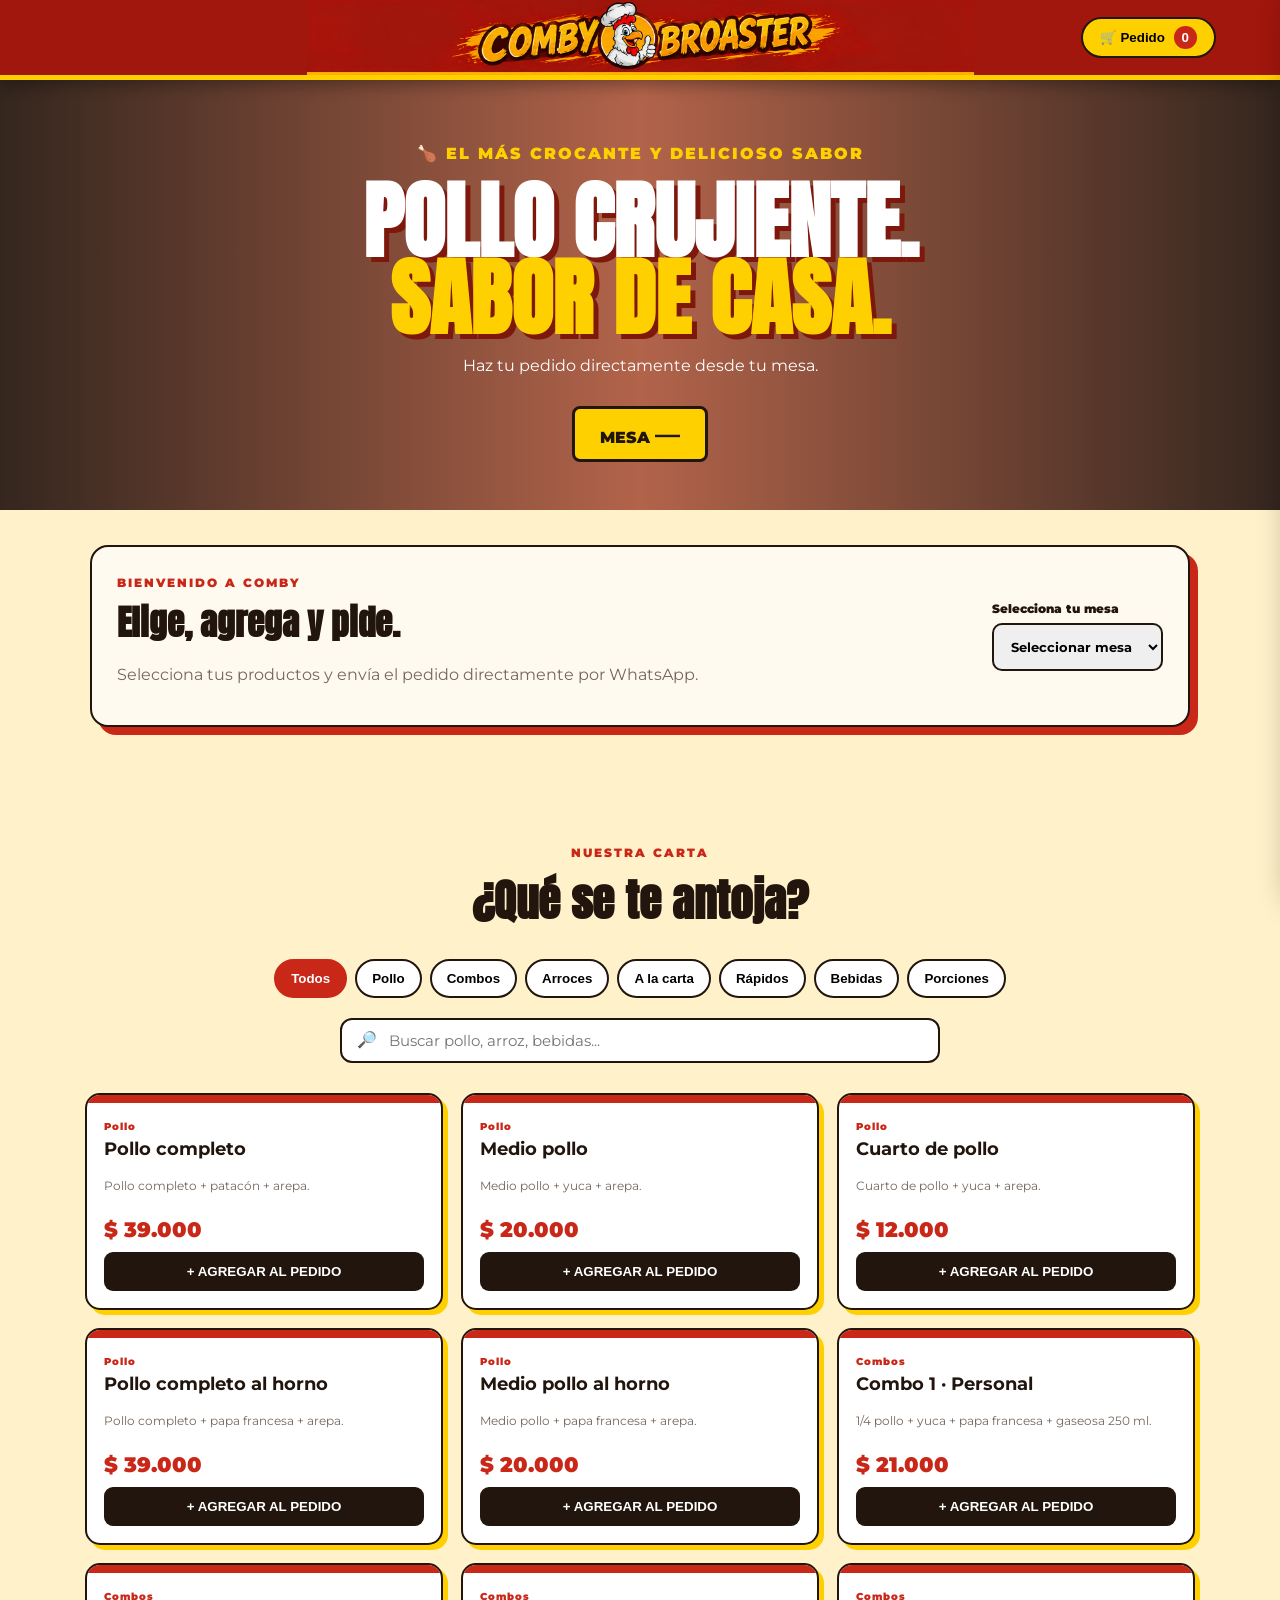
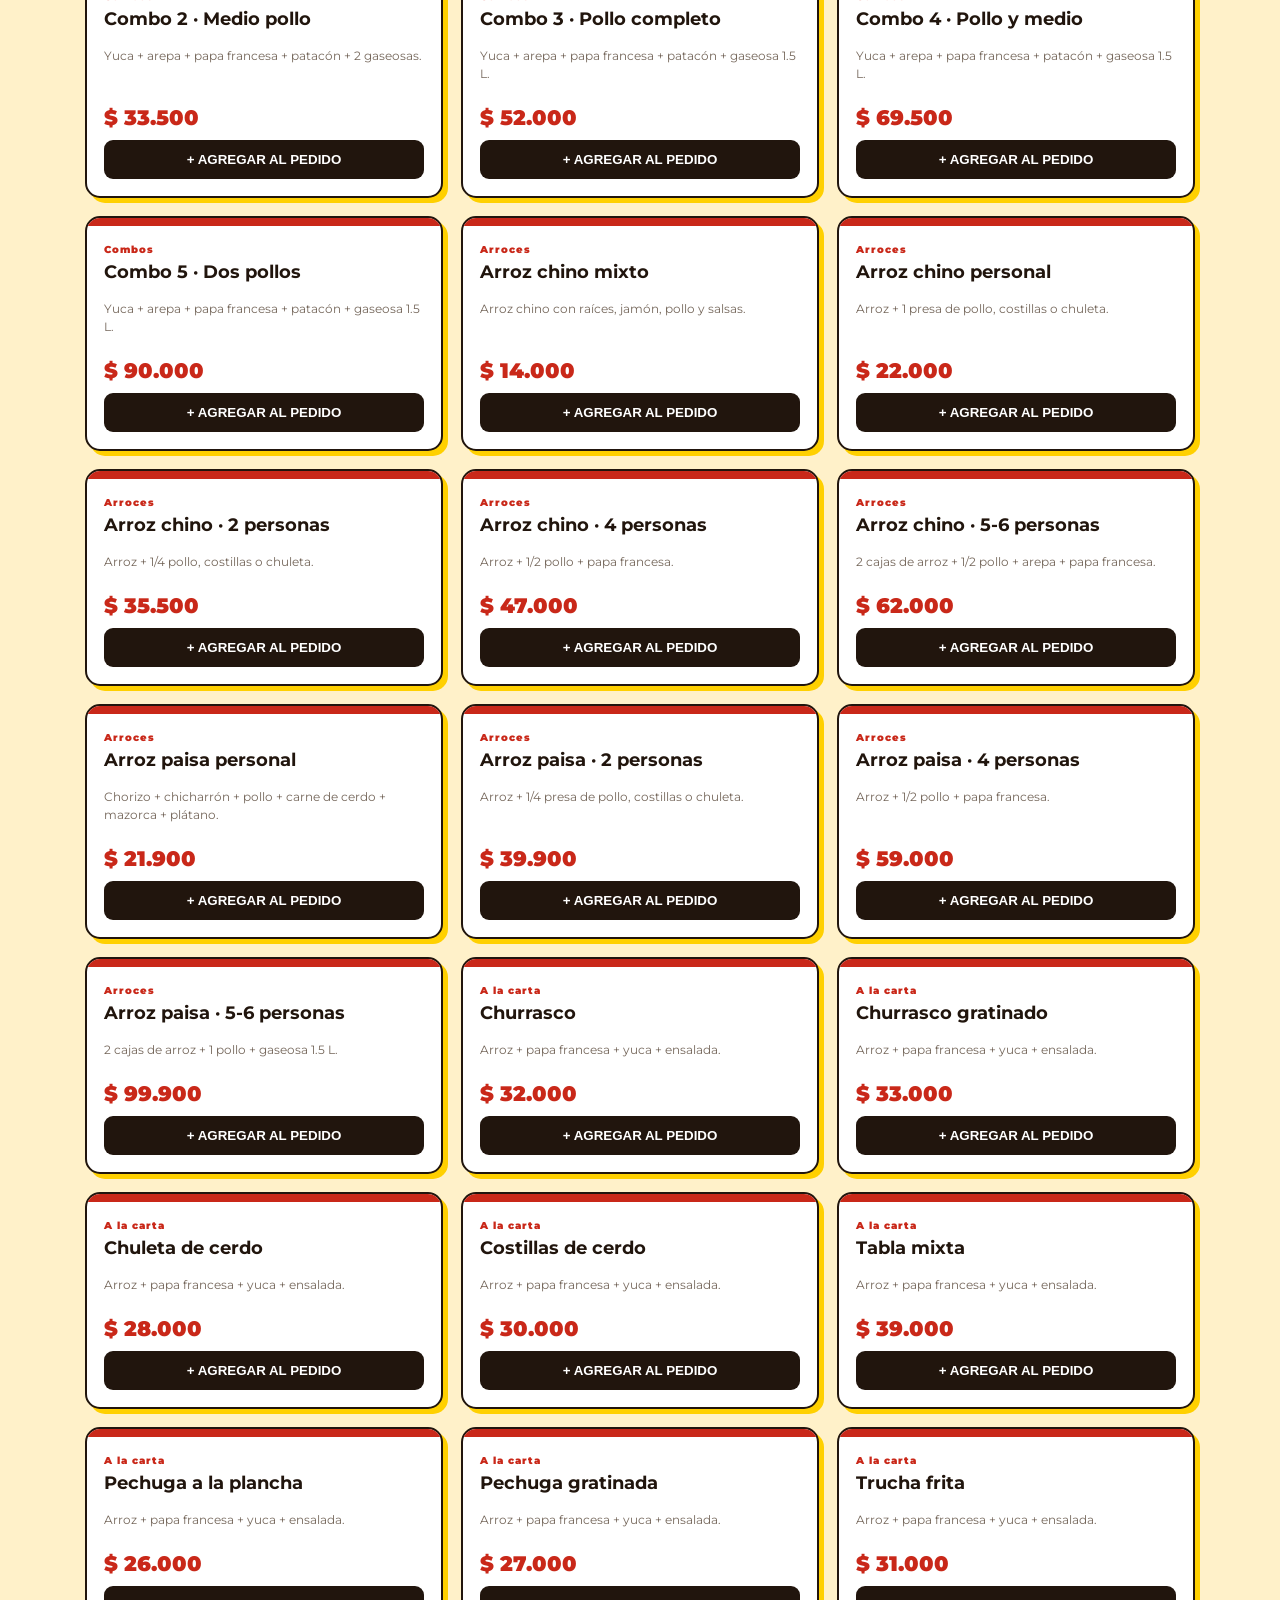
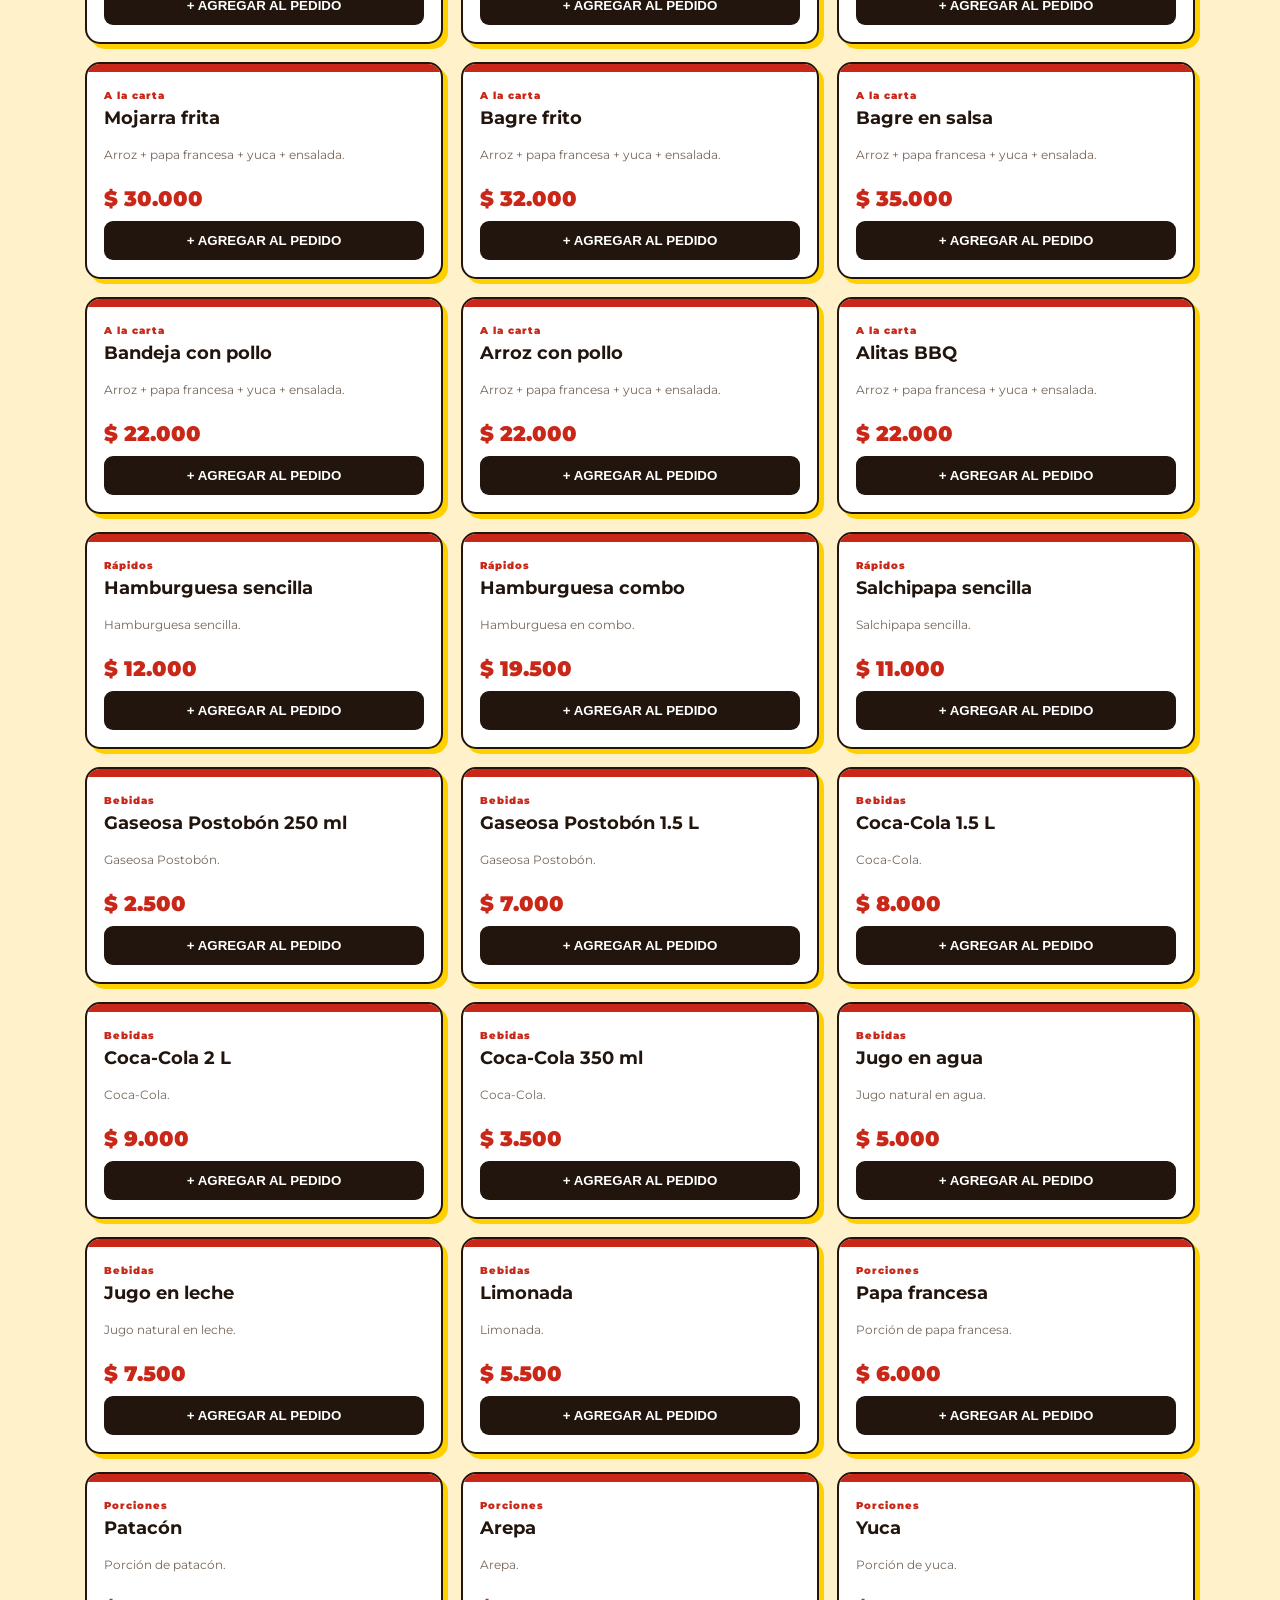
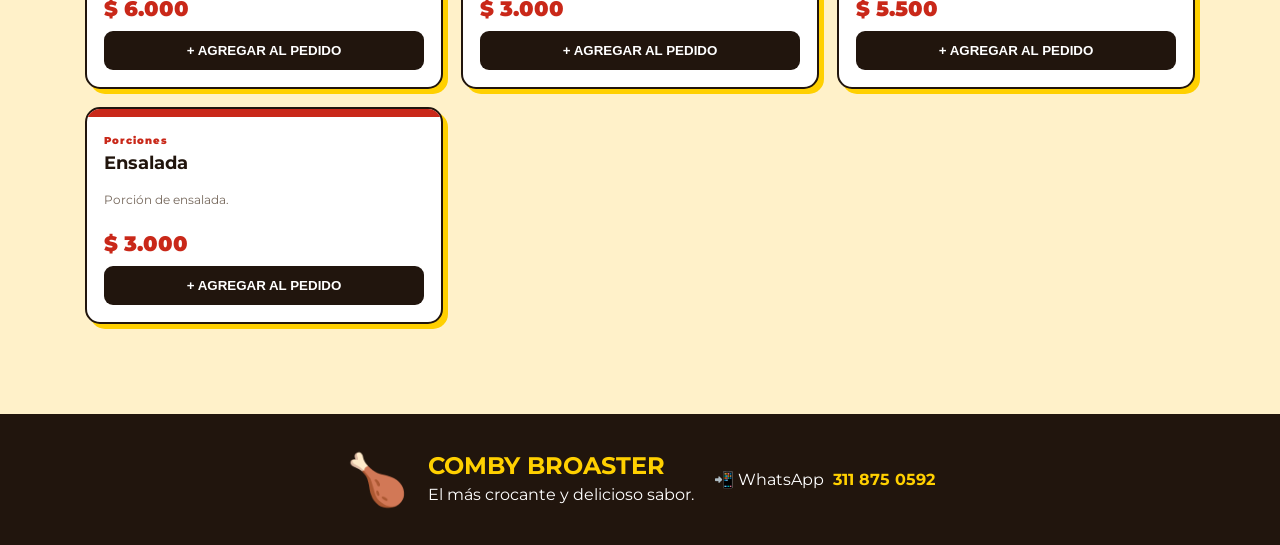
<file: index.html>
<!DOCTYPE html>
<html lang="es">

<head>
    <meta charset="UTF-8">
    <meta name="viewport" content="width=device-width, initial-scale=1.0">

    <title>Comby Broaster | Menú</title>

    <link rel="stylesheet" href="estilos.css">

    <link rel="preconnect" href="https://fonts.googleapis.com">
    <link rel="preconnect" href="https://fonts.gstatic.com" crossorigin>

    <link href="https://fonts.googleapis.com/css2?family=Anton&family=Montserrat:wght@400;500;600;700;800;900&display=swap"
        rel="stylesheet">
</head>

<body>

    <!-- ================= HEADER ================= -->

    <header class="header">

        <div class="logo">

            <div class="pollo-logo">
                🍗
            </div>

            <div>
                <h1>COMBY</h1>
                <h1>BROASTER</h1>

                <span>
                    EL MEJOR POLLO AL ESTILO AMERICANO
                </span>
            </div>

        </div>


        <button class="boton-pedido" onclick="abrirCarrito()">

            🛒 Pedido

            <b id="contador">
                0
            </b>

        </button>

    </header>


    <!-- ================= HERO ================= -->

    <section class="hero">

        <div class="hero-contenido">

            <p class="amarillo">
                🍗 EL MÁS CROCANTE Y DELICIOSO SABOR
            </p>

            <h2>
                POLLO CRUJIENTE.
                <br>

                <strong>
                    SABOR DE CASA.
                </strong>
            </h2>

            <p>
                Haz tu pedido directamente desde tu mesa.
            </p>

            <div class="mesa">

                MESA

                <strong id="numeroMesa">
                    —
                </strong>

            </div>

        </div>

    </section>


    <!-- ================= BIENVENIDA ================= -->

    <section class="bienvenida">

        <div>

            <span>
                BIENVENIDO A COMBY
            </span>

            <h2>
                Elige, agrega y pide.
            </h2>

            <p>
                Selecciona tus productos y envía el pedido directamente por WhatsApp.
            </p>

        </div>


        <div class="selector-mesa">

            <label>
                Selecciona tu mesa
            </label>

            <select id="selectorMesa">

                <option value="">
                    Seleccionar mesa
                </option>

                <option value="1">
                    Mesa 1
                </option>

                <option value="2">
                    Mesa 2
                </option>

                <option value="3">
                    Mesa 3
                </option>

                <option value="4">
                    Mesa 4
                </option>

                <option value="5">
                    Mesa 5
                </option>

                <option value="6">
                    Mesa 6
                </option>

                <option value="7">
                    Mesa 7
                </option>

                <option value="8">
                    Mesa 8
                </option>

                <option value="9">
                    Mesa 9
                </option>

                <option value="10">
                    Mesa 10
                </option>

                <option value="11">
                    Mesa 11
                </option>

                <option value="12">
                    Mesa 12
                </option>

                <option value="13">
                    Mesa 13
                </option>

                <option value="14">
                    Mesa 14
                </option>

            </select>

        </div>

    </section>


    <!-- ================= MENU ================= -->

    <main>

        <section class="menu">

            <div class="titulo">

                <span>
                    NUESTRA CARTA
                </span>

                <h2>
                    ¿Qué se te antoja?
                </h2>

            </div>


            <!-- CATEGORIAS -->

            <div
                class="categorias"
                id="categorias">
            </div>


            <!-- BUSCADOR -->

            <div class="buscador">

                🔎

                <input
                    type="text"
                    id="buscador"
                    placeholder="Buscar pollo, arroz, bebidas..."
                >

            </div>


            <!-- PRODUCTOS -->

            <div
                class="productos"
                id="productos">
            </div>

        </section>

    </main>


    <!-- ================= CARRITO ================= -->

    <div
        class="fondo-carrito"
        id="fondoCarrito"
        onclick="cerrarCarrito()">
    </div>


    <aside
        class="carrito"
        id="carrito">

        <div class="cabecera-carrito">

            <div>

                <span>
                    TU PEDIDO
                </span>

                <h2>

                    Mesa

                    <b id="mesaCarrito">
                        —
                    </b>

                </h2>

            </div>

            <button onclick="cerrarCarrito()">
                ×
            </button>

        </div>


        <div
            class="productos-carrito"
            id="productosCarrito">
        </div>


        <div class="final-carrito">

            <div class="total">

                <span>
                    TOTAL
                </span>

                <strong id="total">
                    $0
                </strong>

            </div>


            <textarea
                id="nota"
                placeholder="Nota para cocina (opcional)">
            </textarea>


            <button
                class="whatsapp"
                onclick="enviarWhatsApp()">

                💬 ENVIAR PEDIDO POR WHATSAPP

            </button>


            <small>
                El pedido se abrirá en WhatsApp listo para enviar.
            </small>

        </div>

    </aside>


    <!-- ================= FOOTER ================= -->

    <footer>

        <div class="pollo-footer">
            🍗
        </div>

        <div>

            <h2>
                COMBY BROASTER
            </h2>

            <p>
                El más crocante y delicioso sabor.
            </p>

        </div>

        <div>

            📲 WhatsApp

            <strong>
                311 875 0592
            </strong>

        </div>

    </footer>


    <script src="app.js"></script>

</body>

</html>
</file>
<file: estilos.css>
/* =====================================================
   CONFIGURACIÓN GENERAL
===================================================== */

* {
    box-sizing: border-box;
}

html {
    scroll-behavior: smooth;
}

body {

    margin: 0;

    background: #fff1c9;

    color: #21150d;

    font-family: "Montserrat", Arial, sans-serif;
}


/* =====================================================
   HEADER
===================================================== */

.header {
    position: sticky;
    top: 0;
    z-index: 100;
    height: 80px;

    background-color:#A1160D;
    background-image: url("assets/header-comby.png");
    background-repeat: no-repeat;
    background-size: auto 250px;
    background-position: center 25%;

    border-bottom: 5px solid #ffd000;

    display: flex;
    align-items: center;
    justify-content: flex-end;

    padding: 8px 5%;

    box-shadow: 0 5px 15px #0005;
}


.logo {

    display: none;

    align-items: center;

    gap: 10px;

    color: white;
}


.pollo-logo {

    width: 55px;

    height: 55px;

    border-radius: 50%;

    background: #ffd000;

    border: 3px solid #21150d;

    display: flex;

    align-items: center;

    justify-content: center;

    font-size: 30px;
}


.logo h1 {

    margin: 0;

    font-family: "Anton", sans-serif;

    font-size: 23px;

    line-height: 20px;

}


.logo span {

    font-size: 7px;

    font-weight: 900;

    color: #ffe873;
}


/* BOTON PEDIDO */

.boton-pedido {

    background: #ffd000;

    border: 2px solid #21150d;

    border-radius: 30px;

    padding: 11px 17px;

    font-weight: 900;

    cursor: pointer;
}


.boton-pedido b {

    background: #c92819;

    color: white;

    padding: 4px 8px;

    border-radius: 50%;

    margin-left: 5px;
}


/* =====================================================
   HERO
===================================================== */

.hero {

    min-height: 430px;

    background:

        linear-gradient(
            90deg,
            #150704dd,
            #8c1d0baa,
            #150704dd
        ),

        url("https://images.unsplash.com/photo-1626082927389-6cd097cdc6ec?auto=format&fit=crop&w=1800&q=80");

    background-size: cover;

    background-position: center;

    display: flex;

    align-items: center;

    justify-content: center;

    text-align: center;

    color: white;
}


.hero-contenido {

    max-width: 900px;

    padding: 40px 20px;
}


.amarillo {

    color: #ffd000;

    font-weight: 900;

    letter-spacing: 2px;
}


.hero h2 {

    font-family: "Anton", sans-serif;

    font-size: clamp(45px, 8vw, 85px);

    line-height: .9;

    margin: 20px 0;

    text-shadow: 5px 5px #7e180d;
}


.hero h2 strong {

    color: #ffd000;
}


.mesa {

    display: inline-block;

    background: #ffd000;

    border: 3px solid #21150d;

    color: #21150d;

    padding: 10px 25px;

    border-radius: 8px;

    font-weight: 900;

    margin-top: 15px;
}


.mesa strong {

    font-size: 25px;
}


/* =====================================================
   BIENVENIDA
===================================================== */

.bienvenida {

    max-width: 1100px;

    margin: 35px auto;

    padding: 25px;

    background: #fffaf0;

    border: 2px solid #21150d;

    border-radius: 18px;

    box-shadow: 8px 8px #c92819;

    display: flex;

    align-items: center;

    justify-content: space-between;

    gap: 20px;
}


.bienvenida span,
.titulo span {

    color: #c92819;

    font-size: 12px;

    font-weight: 900;

    letter-spacing: 2px;
}


.bienvenida h2 {

    margin: 5px 0;

    font-family: "Anton", sans-serif;

    font-size: 35px;
}


.bienvenida p {

    color: #75675b;
}


.selector-mesa label {

    display: block;

    font-weight: 900;

    font-size: 12px;

    margin-bottom: 7px;
}


.selector-mesa select {

    padding: 13px;

    border: 2px solid #21150d;

    border-radius: 10px;

    font-family: inherit;

    font-weight: 700;
}


/* =====================================================
   MENU
===================================================== */

.menu {

    max-width: 1150px;

    margin: auto;

    padding: 20px;
}


.titulo {

    text-align: center;

    margin: 60px 0 25px;
}


.titulo h2 {

    font-family: "Anton", sans-serif;

    font-size: 45px;

    margin: 5px;
}


/* =====================================================
   CATEGORIAS
===================================================== */

.categorias {

    display: flex;

    justify-content: center;

    flex-wrap: wrap;

    gap: 8px;

    margin-bottom: 20px;
}


.categoria {

    border: 2px solid #21150d;

    background: #fff;

    padding: 10px 15px;

    border-radius: 30px;

    cursor: pointer;

    font-weight: 900;
}


.categoria.activa {

    background: #c92819;

    color: white;

    border-color: #c92819;
}


/* =====================================================
   BUSCADOR
===================================================== */

.buscador {

    max-width: 600px;

    margin: auto;

    background: white;

    border: 2px solid #21150d;

    border-radius: 12px;

    padding: 10px 15px;

    display: flex;

    gap: 10px;

    margin-bottom: 30px;
}


.buscador input {

    width: 100%;

    border: 0;

    outline: none;

    font-family: inherit;

    font-size: 15px;
}


/* =====================================================
   PRODUCTOS
===================================================== */

.productos {

    display: grid;

    grid-template-columns:

        repeat(
            3,
            1fr
        );

    gap: 18px;
}


.producto {

    background: white;

    border: 2px solid #21150d;

    border-radius: 15px;

    overflow: hidden;

    box-shadow: 5px 5px #ffd000;

    display: flex;

    flex-direction: column;
}


.producto::before {

    content: "";

    height: 8px;

    background: #c92819;

    display: block;
}


.producto-contenido {

    padding: 17px;

    display: flex;

    flex-direction: column;

    flex: 1;
}


.producto-categoria {

    color: #c92819;

    font-size: 10px;

    font-weight: 900;

    letter-spacing: 1px;
}


.producto h3 {

    margin: 5px 0;

    font-size: 18px;
}


.producto p {

    color: #75675b;

    font-size: 12px;

    line-height: 1.5;

    flex: 1;
}


.precio {

    color: #c92819;

    font-size: 21px;

    font-weight: 900;

    margin: 10px 0;
}


.agregar {

    background: #21150d;

    color: white;

    border: none;

    padding: 12px;

    border-radius: 9px;

    font-weight: 900;

    cursor: pointer;
}


.agregar:hover {

    background: #c92819;
}


/* =====================================================
   CARRITO
===================================================== */

.carrito {

    position: fixed;

    top: 0;

    right: -450px;

    width: 430px;

    max-width: 100%;

    height: 100vh;

    background: #fffaf0;

    z-index: 200;

    transition: .3s;

    display: flex;

    flex-direction: column;

    box-shadow: -10px 0 30px #0005;
}


.carrito.abierto {

    right: 0;
}


.fondo-carrito {

    display: none;

    position: fixed;

    inset: 0;

    background: #0008;

    z-index: 150;
}


.fondo-carrito.mostrar {

    display: block;
}


.cabecera-carrito {

    padding: 20px;

    border-bottom: 2px solid #21150d;

    display: flex;

    justify-content: space-between;
}


.cabecera-carrito span {

    color: #c92819;

    font-size: 11px;

    font-weight: 900;
}


.cabecera-carrito h2 {

    margin: 4px 0;

    font-family: "Anton", sans-serif;
}


.cabecera-carrito button {

    background: none;

    border: none;

    font-size: 35px;

    cursor: pointer;
}


.productos-carrito {

    flex: 1;

    overflow-y: auto;

    padding: 15px;
}


.item-carrito {

    padding: 15px 0;

    border-bottom: 1px dashed #9b8877;

    display: flex;

    justify-content: space-between;

    gap: 10px;
}


.item-carrito h4 {

    margin: 0;

    font-size: 14px;
}


.item-carrito small {

    color: #75675b;
}


.controles {

    display: flex;

    align-items: center;

    gap: 7px;
}


.controles button {

    width: 28px;

    height: 28px;

    border-radius: 50%;

    border: 2px solid #21150d;

    background: white;

    cursor: pointer;
}


.final-carrito {

    padding: 18px;

    border-top: 2px solid #21150d;
}


.total {

    display: flex;

    justify-content: space-between;

    font-size: 23px;

    margin-bottom: 12px;
}


.total strong {

    color: #c92819;
}


.final-carrito textarea {

    width: 100%;

    border: 2px solid #21150d;

    border-radius: 10px;

    padding: 10px;

    resize: none;

    font-family: inherit;

    margin-bottom: 10px;
}


.whatsapp {

    width: 100%;

    padding: 14px;

    border: none;

    border-radius: 10px;

    background: #159447;

    color: white;

    font-weight: 900;

    cursor: pointer;
}


.final-carrito small {

    display: block;

    text-align: center;

    margin-top: 8px;

    color: #75675b;
}


/* =====================================================
   FOOTER
===================================================== */

footer {

    margin-top: 70px;

    padding: 35px 20px;

    background: #21150d;

    color: white;

    display: flex;

    justify-content: center;

    align-items: center;

    gap: 20px;

    flex-wrap: wrap;
}


.pollo-footer {

    font-size: 50px;
}


footer h2 {

    margin: 0;

    color: #ffd000;
}


footer p {

    margin: 5px 0;
}


footer strong {

    color: #ffd000;

    margin-left: 5px;
}


/* =====================================================
   CELULAR
===================================================== */

@media(max-width:900px) {

    .productos {

        grid-template-columns: repeat(2, 1fr);

    }

}


@media(max-width:650px) {

    .header {

        height: 70px;

    }


    .logo span {

        display: none;

    }


    .logo h1 {

        font-size: 18px;

    }


    .bienvenida {

        display: block;

    }


    .selector-mesa {

        margin-top: 20px;

    }


    .productos {

        grid-template-columns: 1fr;

    }


    .hero {

        min-height: 380px;

    }


    .titulo h2 {

        font-size: 38px;

    }

}
</file>
